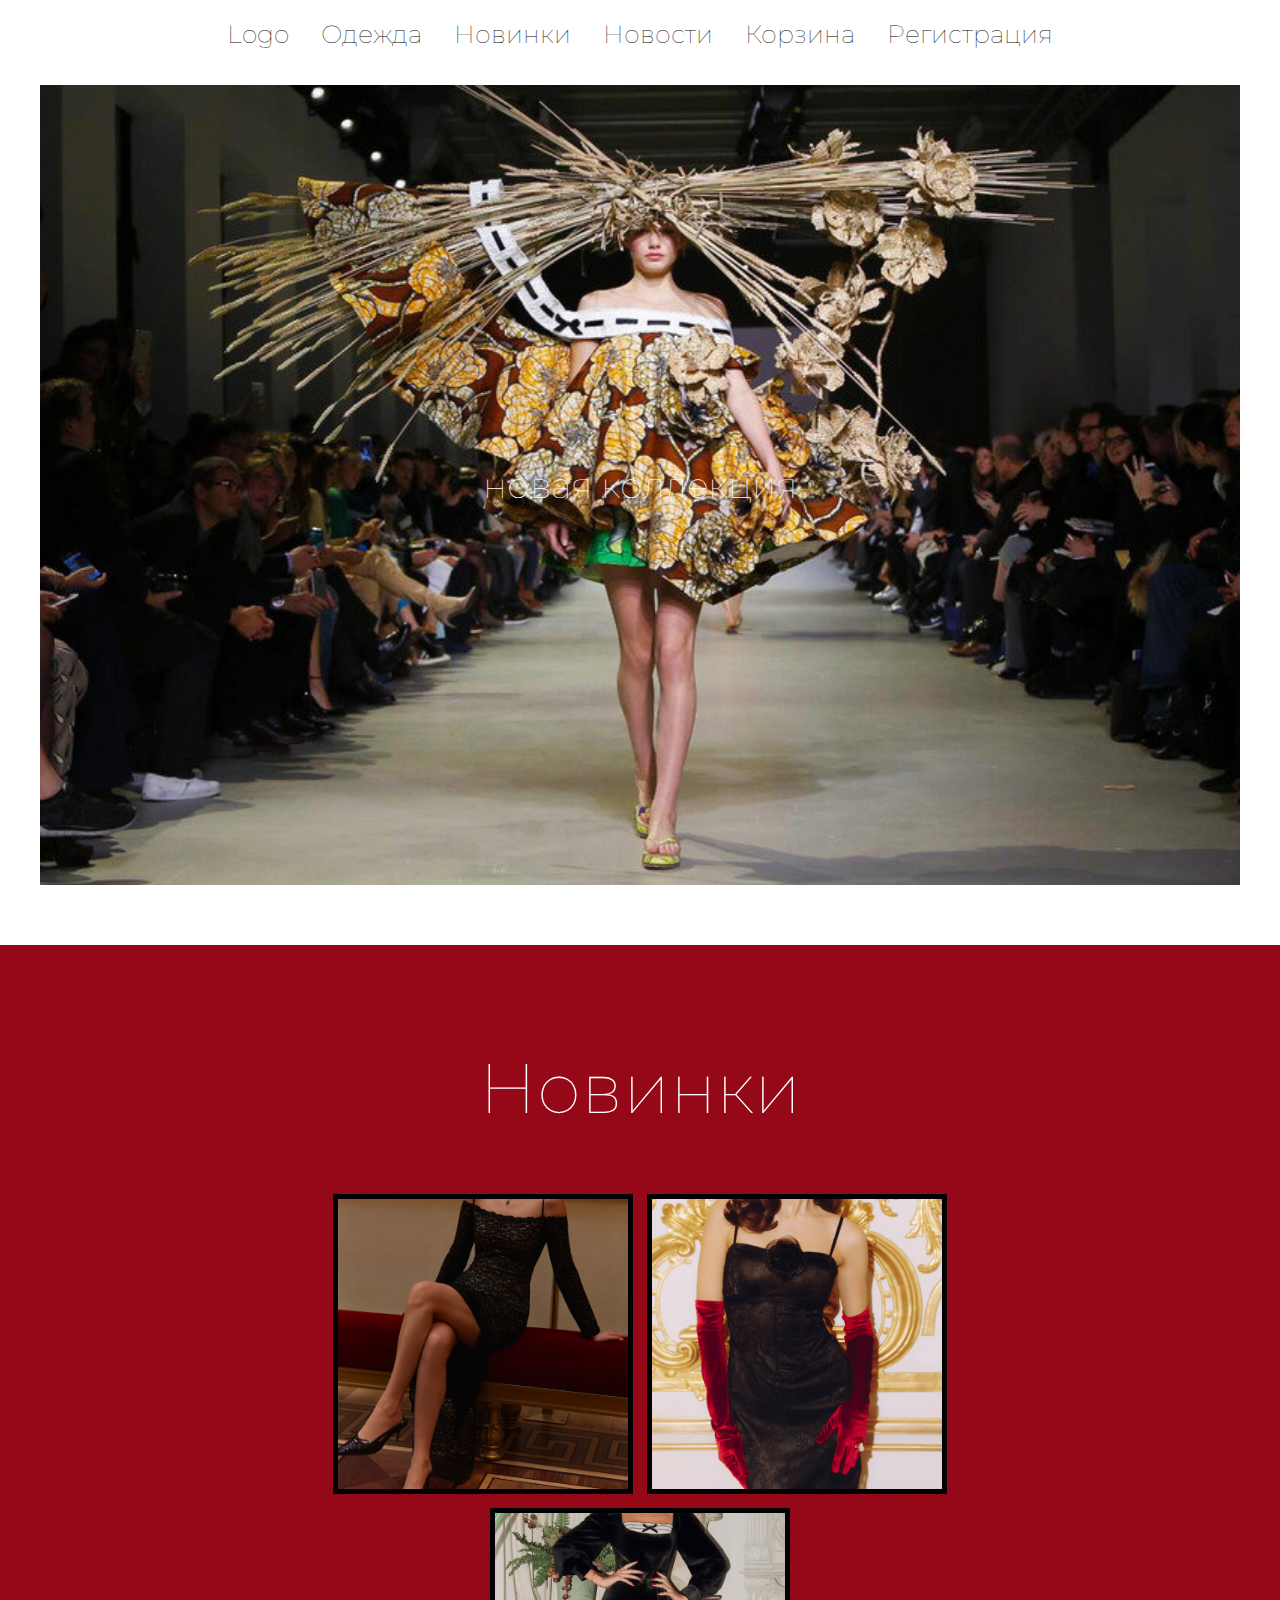
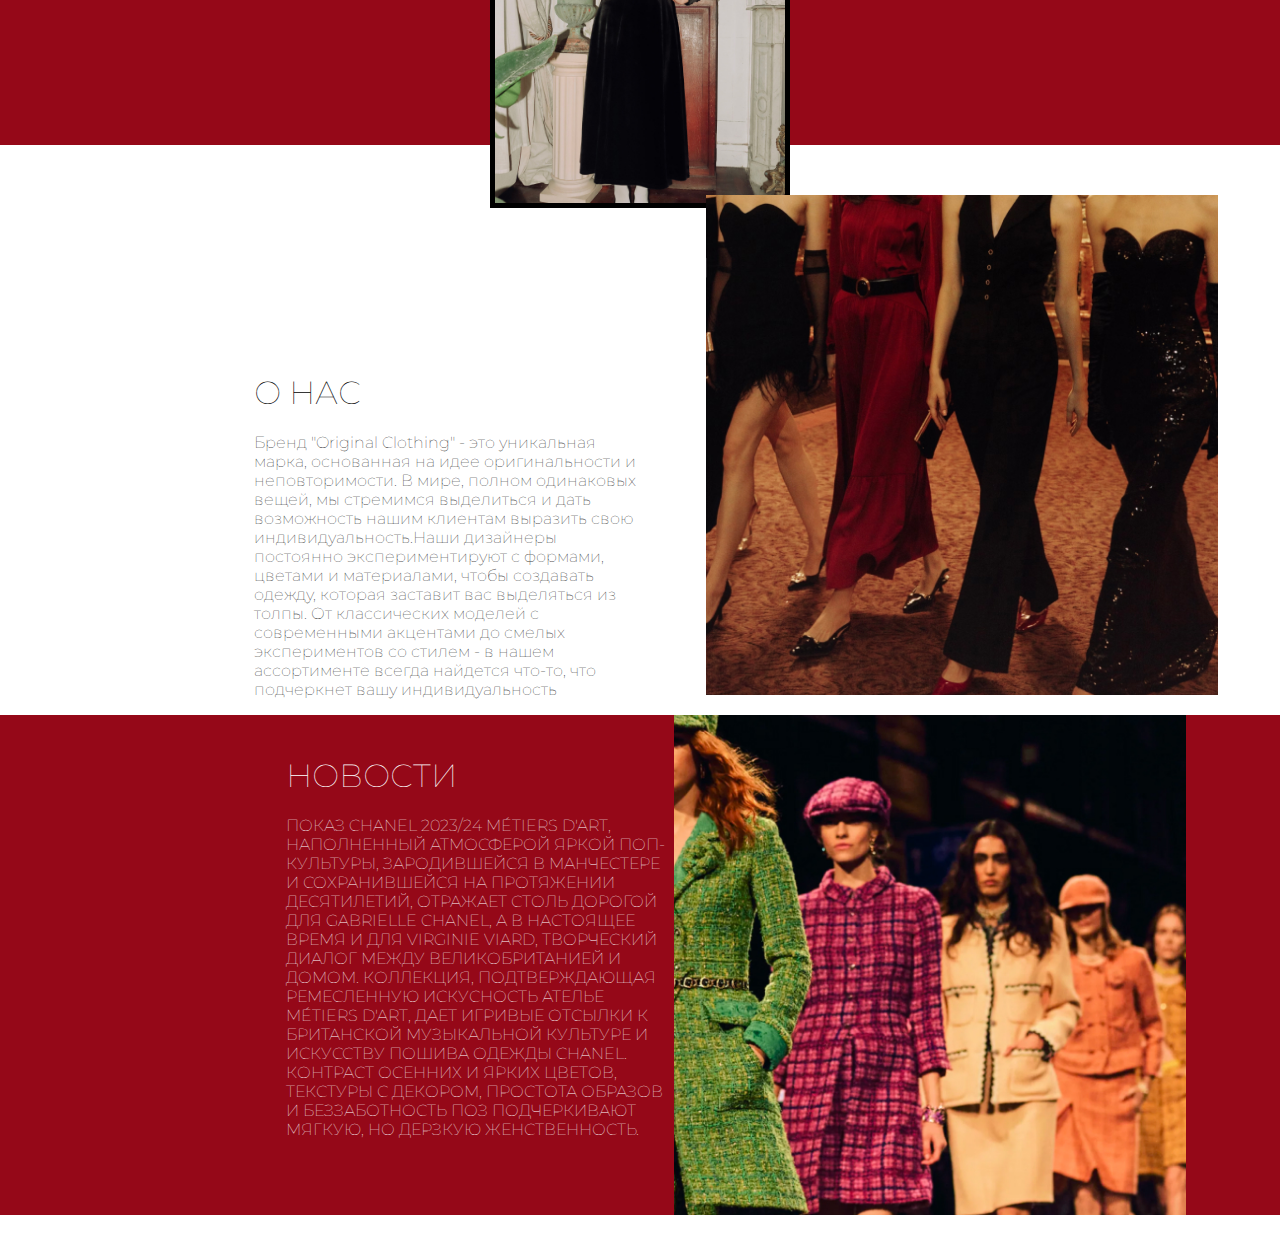
<file: index.html>
<!DOCTYPE html>
<html>
<head>
	<title>Топ лучших игр</title>
	<meta charset="utf-8">
	<link rel="stylesheet" type="text/css" href="style.css">
</head>
<body>
	<div class="menu">
		<a href="#bestgames" class="menuitem"><b>Logo</b></a>
		<a href="odejda.html" class="menuitem"><b>Одежда</b></a>
		<a href="#NOV" class="menuitem"><b>Новинки</b></a>
		<a href="#Shuters" class="menuitem"><b>Новости</b></a>
		<a href="#Indi" class="menuitem"><b>Корзина</b></a>
		<a href="#Moba" class="menuitem"><b>Регистрация</b></a>
     </div>
     <div class="kartinka">
      <div class="slide">
        <p> новая коллекция </p>
      </div>
      <div class="slide">
        <p> новая коллекция </p>
      </div>
      <div class="slide">
        <p> новая коллекция </p>
      </div>
      <div class="slide">
        <p> новая коллекция </p>
      </div>
      <div class="slide">
        <p> новая коллекция </p>
      </div>
    </div>
     <div class="Novinka" id="NOV">
        <h2 id="bestgames"><i>Новинки</i></h2> 
        <div class ="cards">
        <div class="card1"> </div>
        <div class="card2"> </div>
        <div class="card3"> </div>
        <p>Новая новогодняя коллекция одежды - это идеальное решение для тех, кто хочет выглядеть стильно, элегантно и оригинально во время праздничных вечеринок и торжеств.В этой коллекции мы предлагаем широкий выбор вещей, которые удовлетворят вкусы самых требовательных модниц. Она включает в себя платья, юбки, блузки, комбинезоны, брюки и аксессуары, различающиеся по стилю, цвету и дизайну.Платья в новогодней коллекции станут настоящим воплощением роскоши и изысканности. Изящные пышные модели с кружевными вставками или атласными бантами придадут образу женственности и загадочности. Воздушные платья с блестящими камнями и стразами привлекут внимание и подчеркнут вашу индивидуальность.Наша новая новогодняя коллекция одежды — это отличный выбор для тех, кто хочет выглядеть модно и стильно в новогоднюю ночь. Мы уверены, что она позволит вам произвести впечатление и подарить вам незабываемые моменты в этом волшебном празднике.
  </p>
        </div>
     </div>
     <div class="Novinka2">
      <div class="NLEVO"> 
        <h1> О НАС </h1>
        <p>  Бренд "Original Clothing" - это уникальная марка, основанная на идее оригинальности и неповторимости. В мире, полном одинаковых вещей, мы стремимся выделиться и дать возможность нашим клиентам выразить свою индивидуальность.Наши дизайнеры постоянно экспериментируют с формами, цветами и материалами, чтобы создавать одежду, которая заставит вас выделяться из толпы. От классических моделей с современными акцентами до смелых экспериментов со стилем - в нашем ассортименте всегда найдется что-то, что подчеркнет вашу индивидуальность</p>
         </div>
         <div class="NBPRAVO"> 
        </div>
</div>
       </div>
</div>
<div class="NOVO">
 <div class="NLEVO3">   
  
   <h1> НОВОСТИ </h1>
   <p> ПОКАЗ CHANEL 2023/24 MÉTIERS D'ART, НАПОЛНЕННЫЙ АТМОСФЕРОЙ ЯРКОЙ ПОП-КУЛЬТУРЫ, ЗАРОДИВШЕЙСЯ В МАНЧЕСТЕРЕ И СОХРАНИВШЕЙСЯ НА ПРОТЯЖЕНИИ ДЕСЯТИЛЕТИЙ, ОТРАЖАЕТ СТОЛЬ ДОРОГОЙ ДЛЯ GABRIELLE CHANEL, А В НАСТОЯЩЕЕ ВРЕМЯ И ДЛЯ VIRGINIE VIARD, ТВОРЧЕСКИЙ ДИАЛОГ МЕЖДУ ВЕЛИКОБРИТАНИЕЙ И ДОМОМ. КОЛЛЕКЦИЯ, ПОДТВЕРЖДАЮЩАЯ РЕМЕСЛЕННУЮ ИСКУСНОСТЬ АТЕЛЬЕ MÉTIERS D'ART, ДАЕТ ИГРИВЫЕ ОТСЫЛКИ К БРИТАНСКОЙ МУЗЫКАЛЬНОЙ КУЛЬТУРЕ И ИСКУССТВУ ПОШИВА ОДЕЖДЫ CHANEL. КОНТРАСТ ОСЕННИХ И ЯРКИХ ЦВЕТОВ, ТЕКСТУРЫ С ДЕКОРОМ, ПРОСТОТА ОБРАЗОВ И БЕЗЗАБОТНОСТЬ ПОЗ ПОДЧЕРКИВАЮТ МЯГКУЮ, НО ДЕРЗКУЮ ЖЕНСТВЕННОСТЬ.</p>
    </div>
    <div class="NBPRAVO3"> </div>

</div>
</body>
</html>
</file>
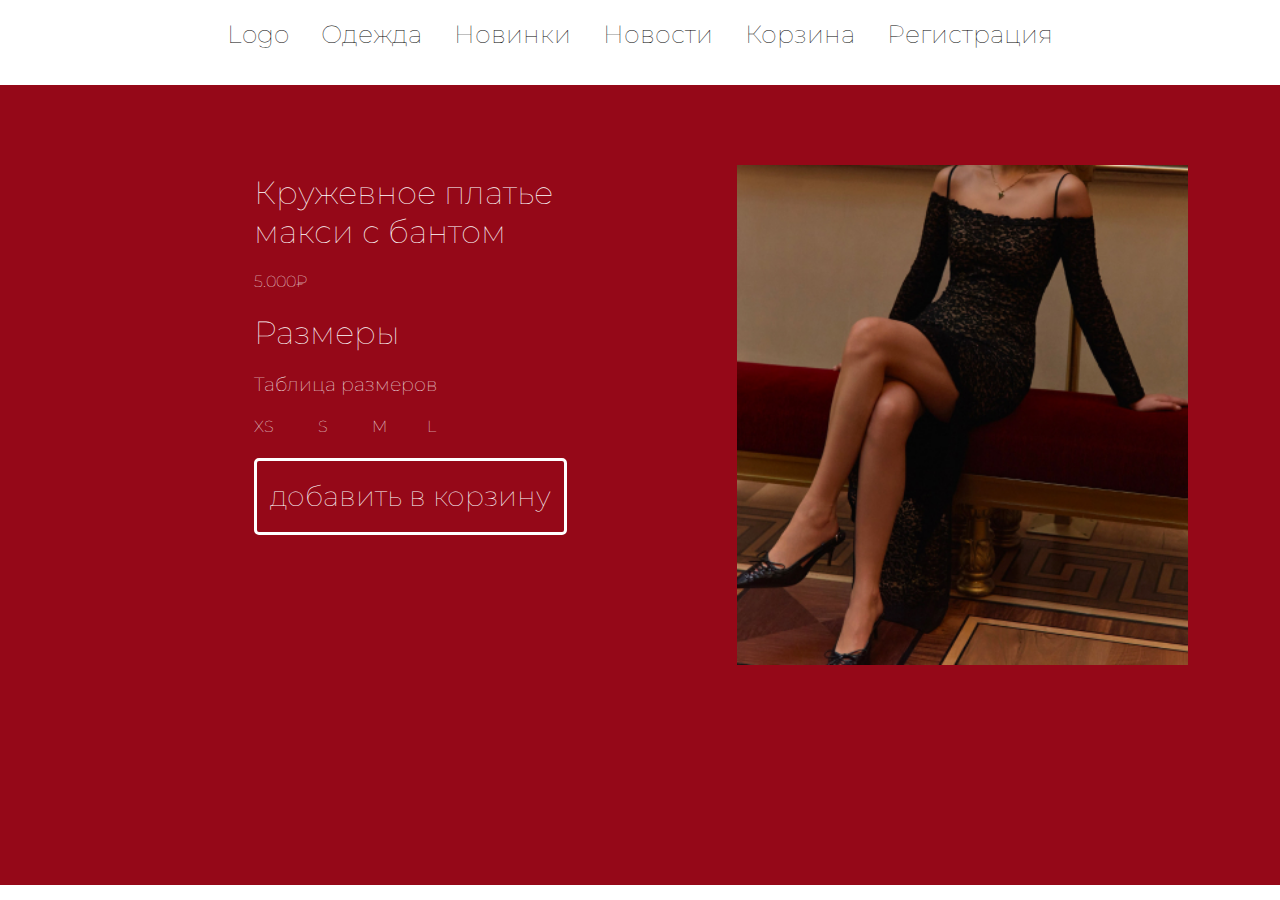
<file: Korzina.html>
<!DOCTYPE html>
<html>
<head>
	<title></title>
	<meta charset="utf-8">
	<link rel="stylesheet" type="text/css" href="корзина.css">
</head>
<body>
	<div class="menu">
		<a href="index.html" class="menuitem"><b>Logo</b></a>
		<a href="" class="menuitem"><b>Одежда</b></a>
		<a href="#NOV" class="menuitem"><b>Новинки</b></a>
		<a href="#Shuters" class="menuitem"><b>Новости</b></a>
		<a href="#Indi" class="menuitem"><b>Корзина</b></a>
		<a href="#Moba" class="menuitem"><b>Регистрация</b></a>
     </div>
    <div class="Novinka">
          <div class="NLEVO"> 
            <h1> Кружевное платье макси с бантом</h1>
            <p>  5.000₽ </p>
               <h1>Размеры</h1>
               <h3> Таблица размеров</h3>
               <h4> XS  &nbsp;  &nbsp; &nbsp; &nbsp; &nbsp; S &nbsp; &nbsp; &nbsp; &nbsp; &nbsp; M &nbsp;&nbsp;&nbsp;&nbsp;&nbsp;&nbsp;&nbsp;&nbsp; L</h4>
            <a href="">
            <div class=button>   
              <h1> добавить в корзину</h1>

            </div>
          </a>
             </div>
             <div class="NBPRAVO"> 
            </div>
            </div>
</body>
</html>
</file>
<file: style.css>
@import url('https://fonts.googleapis.com/css2?family=Montserrat:ital,wght@0,100..900;1,100..900&display=swap');

*{font-family: "Montserrat", sans-serif;
font-optical-sizing: auto;
font-weight: 100;
font-style: normal;
}
.card1 {
	display: inline-block;
	width: 300px;
	background-color: white;
	text-align: center;
	height: 300px;
    border: 5px solid black;
    background-image: url("img/2.jpg");
    background-repeat: no-repeat;
    background-position: center;
    background-size: cover;
    margin: 5px;
    box-sizing: border-box;
    
}
.card2 {
	display: inline-block;
	width: 300px;
	background-color: white;
	text-align: center;
	height: 300px;
    border: 5px solid black;
    background-image: url("img/3.jpg");
    background-repeat: no-repeat;
    background-position: center;
    background-size: cover;
    margin: 5px;
    box-sizing: border-box;
}
.card3 {
	display: inline-block;
	width: 300px;
	background-color: white;
	text-align: center;
	height: 300px;
    border: 5px solid black;
    background-image: url("img/4.jpg");
    background-repeat: no-repeat;
    background-position: center;
    background-size: cover;
    margin: 5px;
    box-sizing: border-box;
}
.cards{
    width: 70%;
    margin: auto; 
    box-sizing: border-box;
    padding: 0;
}
img {
	width: 100%;
	border-radius: 5px 5px 0 0;
	vertical-align: top;
}
body {
	background-color: #ffffff;
	text-align: center;
    padding: 0;
    margin: 0;
}
h2 {
	text-align: center;
}
.button {
	background-color: rgb(174, 240, 196);
	text-decoration: none;
    color: #524f4e;
    border-radius: 45px;
    display: inline-block;
    width: 40%;
	font-size: 14px;
	vertical-align: text-bottom;
}
.menuitem {
	margin: 1%;
	font-size: 25px;
	text-decoration: none;
	color: #000000;
    vertical-align: middle;
	padding: 5px;
    display: inline-block; 
    
}
.menuitem:hover{
    text-shadow: 0 0 10px rgb(176, 0, 29);
}
.menu {
	padding: 5px;
    width: 70%;
    height: 75px;
    vertical-align: middle;
    margin: auto;
    display: inline-block; 
}
h2 {
	margin-top: 100px;
    display: inline-block;
	color: #ffffff;
	font-size: 70px;
}
.znakr {
	display: inline;
	vertical-align: super;
}
.kartinka {
    position: relative;
    overflow: hidden;
    width: 1200px;
    height: 800px;
    margin: auto;
    background-repeat: no-repeat;
    text-align: center;
    background-position: center;
    
    background-size: cover; 
    }
   
 @keyframes slideShow{
    0%{
      width: 100%;
      left: 100%;}
    5%{
      left: 0;}
    25%{
      left: 0;}
    30%{
      width: 100%;
      left: -100%;}
    30.001%{
      width: 0;
      left: -100%;}
    100%{
      width: 0;
      left: 100%;}}
      .slide {
        position: absolute;
        width: 100%;
        height: inherit;
        overflow: hidden;
        -webkit-animation: slideShow 14s infinite;
                animation: slideShow 14s infinite;
        background-position: center;
        background-size: cover;
        background-color: #000;
        color: #fff;
        font-size: 36px;
        display: flex;
        justify-content: center;
        align-items: center;
      }
      
      .slide:nth-child(1) {
        left: 0;
        -webkit-animation-delay: 11s;
                animation-delay: 11s;
        background-image: url('img/image1.jpg');
      }
      
      .slide:nth-child(2) {
        left: 0;
        -webkit-animation-delay: 8s;
                animation-delay: 8s;
        background-image: url('img/image2.jpg');
      }
      
      .slide:nth-child(3) {
        left: 0;
        -webkit-animation-delay: 5s;
                animation-delay: 5s;
        background-image: url('img/image3.jpg');
      }
      
      .slide:nth-child(4) {
        left: 0;
        -webkit-animation-delay: 2s;
                animation-delay: 2s;
        background-image: url('img/image4.jpg');
      }
      
      .slide:nth-child(5) {
        left: 0;
        -webkit-animation-delay: -1s;
                animation-delay: -1s;
        background-image: url('img/image5.jpg');
      }
    
.Novinka{
    width: 100%;
    height: 800px;
    background-color: #950818; 
    color: #ffffff; 
    text-align: center;
    margin: 0;
    margin-top: 60px;
    margin-bottom: 50px;
}
.NLEVO {
    margin-left:15% ;
margin-top: 20 px;
width: 30%;
text-align: left;
display: inline-block ;
} 
.NBPRAVO {
    margin-left:5% ;
margin-top: 20 px;
width: 40%;
text-align: left;background-image: url("img/5.jpg");
display: inline-block ;
background-repeat: no-repeat;
height: 500px;
background-position: center;
background-size: cover;
}
.NOVO{
    width: 100%;
    height: 500px;
    background-color: #950818; 
    color: #ffffff; 
    text-align: center;
    margin: 0;
}
.NLEVO3 {
    margin-left:15% ;
margin-top: 1 px;
width: 30%;
text-align: left;
display: inline-block ;
transform: translateY(-80px)
} 
.NBPRAVO3 {
    margin: left 60% ;
margin-top: 2 px;
width: 40%;
text-align: right;
background-image: url("img/20.jpg");
display: inline-block ;
background-repeat: no-repeat;
height: 500px;
background-position: center;
background-size: cover;
}
</file>
<file: корзина.css>
@import url('https://fonts.googleapis.com/css2?family=Montserrat:ital,wght@0,100..900;1,100..900&display=swap');

*{font-family: "Montserrat", sans-serif;
font-optical-sizing: auto;
font-weight: 100;
font-style: normal;
}
.card1 {
	display: inline-block;
	width: 300px;
	background-color: white;
	text-align: center;
	height: 300px;
    border: 5px solid black;
    background-image: url("img/2.jpg");
    background-repeat: no-repeat;
    background-position: center;
    background-size: cover;
    margin: 5px;
    box-sizing: border-box;
    
}
.cards{
    width: 70%;
    margin: auto; 
    box-sizing: border-box;
    padding: 0;
}
img {
	width: 100%;
	border-radius: 5px 5px 0 0;
	vertical-align: top;
}
body {
	background-color: #ffffff;
	text-align: center;
   padding: 0px;
    margin: 0;
}
h2 {
	text-align: center;
}
.button {
    border: solid rgb(255, 255, 255); 
	text-decoration: none;
    color: #ffffff;
    text-align: center;
    border-radius: 5px;
    display: inline-block;
    width: 80%;
	font-size: 14px;
	vertical-align: text-bottom;
}

h2 {
	margin-top: 100px;
    display: inline-block;
	color: #ffffff;
	font-size: 70px;
}
.znakr {
	display: inline;
	vertical-align: super;
}
.kartinka {
    background-image: url("img/1.jpg");
    width: 1200px;
    height: 800px;
    margin: auto;
    background-repeat: no-repeat;
    background-position: center;
    background-size: cover;
    padding-bottom: 50px;
    }
    .menuitem {
        margin: 1%;
        font-size: 25px;
        text-decoration: none;
        color: #000000;
        vertical-align: middle;
        padding: 5px;
        display: inline-block; 
    }
    .menu {
        padding: 5px;
        width: 70%;
        height: 75px;
        vertical-align: middle;
        margin: auto;
        display: inline-block; 
    }
.Novinka{
    width: 100%;
    height: 800px;
    background-color: #950818; 
    color: #ffffff; 
    text-align: top;
}
.NLEVO {
    margin-left:15% ;
margin-top: 20 px;
width: 30%;
text-align:left;
display: inline-block ;
transform: translate(0px,-50px);
} 
.NBPRAVO {
    margin-left:5% ;
margin-top: 20 px;
width: 40%;
text-align: left;
background-image: url("img/2.jpg");
display: inline-block ;
background-repeat: no-repeat;
height: 500px;
background-position: center;
background-size: contain;
vertical-align:bottom;
transform: translate(0px,80px);
}
</file>
